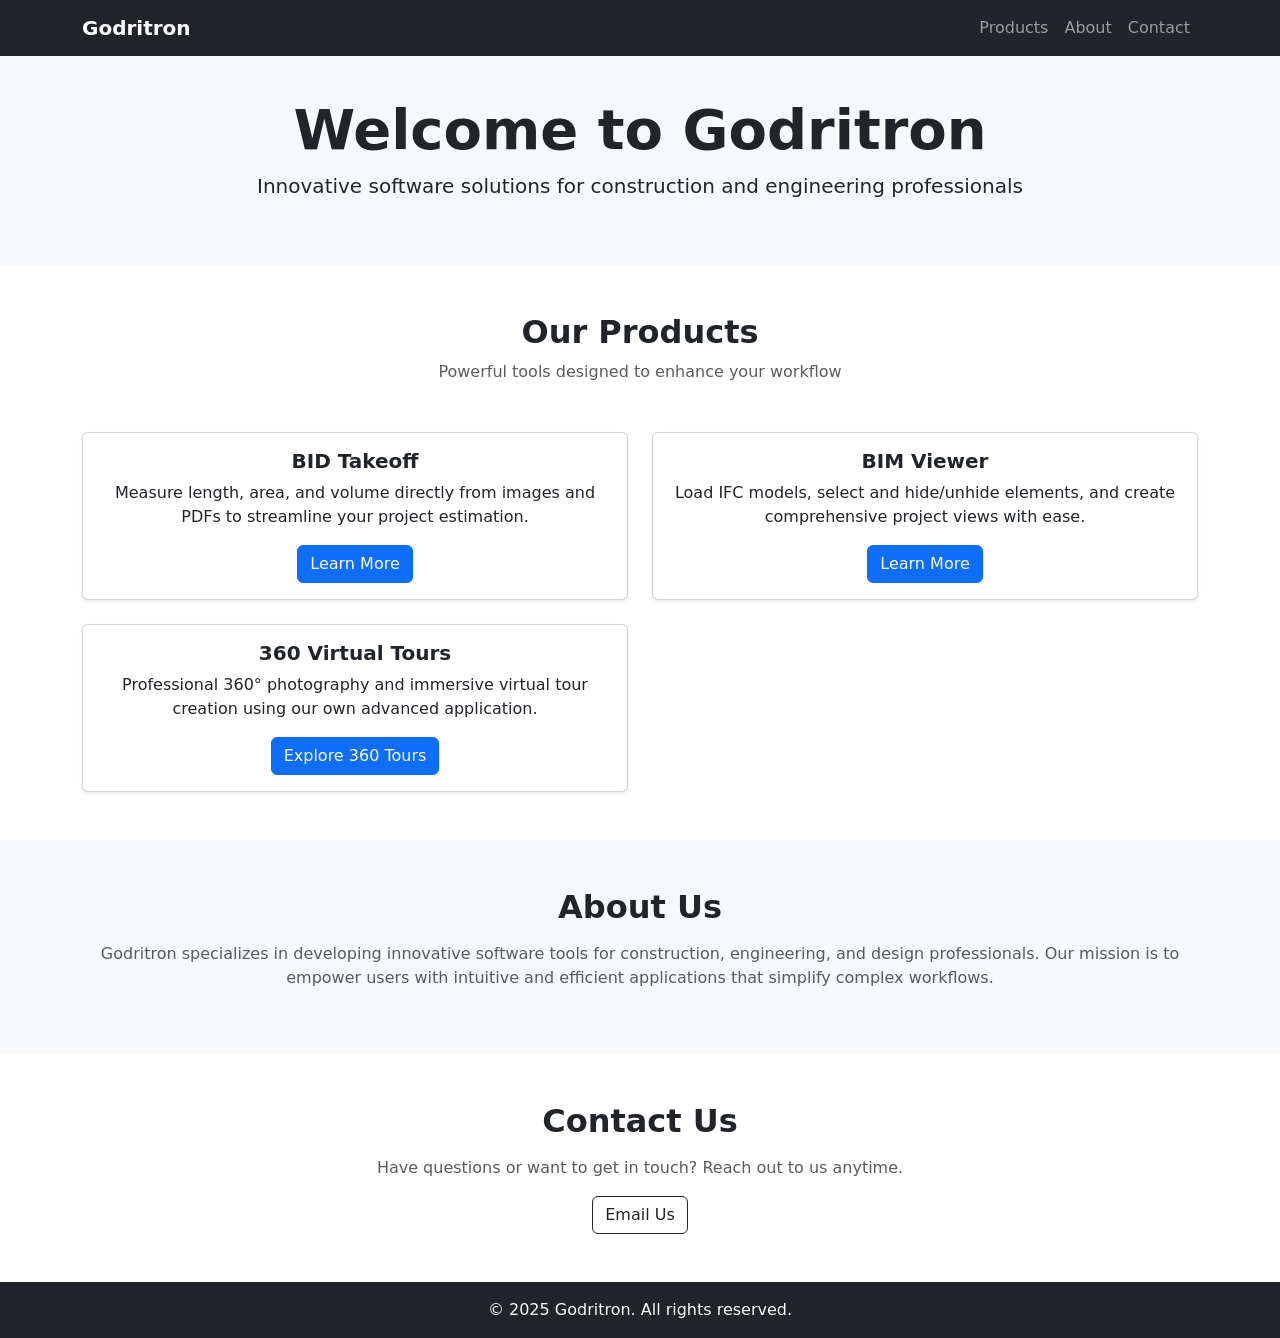
<file: index.html>
<!DOCTYPE html>
<html lang="en">
<head>

	<!-- Google tag (gtag.js) -->
	<script async src="https://www.googletagmanager.com/gtag/js?id=G-7LTQD8ERQN"></script>
	<script>
	  window.dataLayer = window.dataLayer || [];
	  function gtag(){dataLayer.push(arguments);}
	  gtag('js', new Date());

	  gtag('config', 'G-7LTQD8ERQN');
	</script>
	
  <meta charset="UTF-8">
  <meta name="viewport" content="width=device-width, initial-scale=1">
  <title>Godritron | Construction & Engineering Software Solutions</title>

  <!-- SEO Meta Tags -->
  <meta name="description" content="Godritron provides innovative software solutions for construction and engineering professionals, including BID Takeoff and BIM Viewer.">
  <meta name="keywords" content="construction software, engineering software, bid takeoff, BIM viewer, project estimation, IFC models, workflow tools">
  <meta name="author" content="Godritron">

  <!-- Open Graph (Facebook & LinkedIn) -->
  <meta property="og:title" content="Godritron | Construction & Engineering Software Solutions">
  <meta property="og:description" content="Powerful tools like BID Takeoff and BIM Viewer to enhance project estimation, visualization, and workflow efficiency.">
  <meta property="og:type" content="website">
  <meta property="og:url" content="https://godritron.com/">
  <meta property="og:image" content="https://godritron.com/assets/og-image.png">

  <!-- Twitter Card -->
  <meta name="twitter:card" content="summary_large_image">
  <meta name="twitter:title" content="Godritron | Construction & Engineering Software Solutions">
  <meta name="twitter:description" content="Innovative software tools for construction and engineering professionals.">
  <meta name="twitter:image" content="https://godritron.com/assets/og-image.png">

  <!-- Canonical URL -->
  <link rel="canonical" href="https://godritron.com/">

  <!-- Favicon -->
  <link rel="icon" href="https://godritron.com/assets/favicon.ico" type="image/x-icon">

  <!-- Bootstrap 5 -->
  <link href="https://cdn.jsdelivr.net/npm/bootstrap@5.3.2/dist/css/bootstrap.min.css" rel="stylesheet">

  <!-- Structured Data (JSON-LD) -->
  <script type="application/ld+json">
  {
    "@context": "https://schema.org",
    "@type": "SoftwareCompany",
    "name": "Godritron",
    "url": "https://godritron.com/",
    "logo": "https://godritron.com/assets/logo.png",
    "description": "Godritron develops innovative tools like BID Takeoff and BIM Viewer for construction and engineering professionals.",
    "sameAs": [
      "https://www.linkedin.com/company/godritron",
      "https://twitter.com/godritron"
    ],
    "contactPoint": {
      "@type": "ContactPoint",
      "email": "godritron+info@gmail.com",
      "contactType": "customer support"
    }
  }
  </script>
</head>
<body>

  <!-- Navbar -->
  <nav class="navbar navbar-expand-lg navbar-dark bg-dark fixed-top">
    <div class="container">
      <a class="navbar-brand fw-bold" href="#">Godritron</a>
      <button class="navbar-toggler" type="button" data-bs-toggle="collapse" data-bs-target="#navbarNav" aria-label="Toggle navigation">
        <span class="navbar-toggler-icon"></span>
      </button>
      <div class="collapse navbar-collapse" id="navbarNav">
        <ul class="navbar-nav ms-auto">
          <li class="nav-item"><a class="nav-link" href="#products">Products</a></li>
          <li class="nav-item"><a class="nav-link" href="#about">About</a></li>
          <li class="nav-item"><a class="nav-link" href="#contact">Contact</a></li>
        </ul>
      </div>
    </div>
  </nav>

  <!-- Hero Section -->
  <header class="bg-light text-dark py-5 mt-5">
    <div class="container text-center">
      <h1 class="display-4 fw-bold">Welcome to Godritron</h1>
      <p class="lead">Innovative software solutions for construction and engineering professionals</p>
    </div>
  </header>

  <!-- Products Section -->
  <section id="products" class="py-5">
    <div class="container">
      <div class="text-center mb-5">
        <h2 class="fw-bold">Our Products</h2>
        <p class="text-muted">Powerful tools designed to enhance your workflow</p>
      </div>
      <div class="row g-4">

        <!-- BID Takeoff -->
        <div class="col-md-6">
          <div class="card h-100 shadow-sm">
            <div class="card-body text-center">
              <h5 class="card-title fw-bold">BID Takeoff</h5>
              <p class="card-text">Measure length, area, and volume directly from images and PDFs to streamline your project estimation.</p>
              <a href="https://godritron.com/bid/" class="btn btn-primary" target="_blank" rel="noopener">Learn More</a>
            </div>
          </div>
        </div>

        <!-- BIM Viewer -->
        <div class="col-md-6">
          <div class="card h-100 shadow-sm">
            <div class="card-body text-center">
              <h5 class="card-title fw-bold">BIM Viewer</h5>
              <p class="card-text">Load IFC models, select and hide/unhide elements, and create comprehensive project views with ease.</p>
              <a href="https://godritron.com/bim/" class="btn btn-primary" target="_blank" rel="noopener">Learn More</a>
            </div>
          </div>
        </div>
		
		<!-- 360 Virtual Tours -->
		<div class="col-md-6">
		  <div class="card h-100 shadow-sm">
			<div class="card-body text-center">
			  <h5 class="card-title fw-bold">360 Virtual Tours</h5>
			  <p class="card-text">
				Professional 360° photography and immersive virtual tour creation using our own advanced application.
			  </p>
			  <a href="https://godritron.com/360virtualtour.html" 
				 class="btn btn-primary" 
				 rel="noopener">
				 Explore 360 Tours
			  </a>
			</div>
		  </div>
		</div>

      </div>
    </div>
  </section>

  <!-- About Section -->
  <section id="about" class="bg-light py-5">
    <div class="container text-center">
      <h2 class="fw-bold mb-3">About Us</h2>
      <p class="text-muted">Godritron specializes in developing innovative software tools for construction, engineering, and design professionals. Our mission is to empower users with intuitive and efficient applications that simplify complex workflows.</p>
    </div>
  </section>

  <!-- Contact Section -->
  <section id="contact" class="py-5">
    <div class="container text-center">
      <h2 class="fw-bold mb-3">Contact Us</h2>
      <p class="text-muted">Have questions or want to get in touch? Reach out to us anytime.</p>
      <a href="mailto:godritron+info@gmail.com" class="btn btn-outline-dark">Email Us</a>
    </div>
  </section>

  <!-- Footer -->
  <footer class="bg-dark text-light text-center py-3">
    <p class="mb-0">&copy; 2025 Godritron. All rights reserved.</p>
  </footer>

  <!-- Bootstrap JS -->
  <script src="https://cdn.jsdelivr.net/npm/bootstrap@5.3.2/dist/js/bootstrap.bundle.min.js"></script>
</body>
</html>
</file>
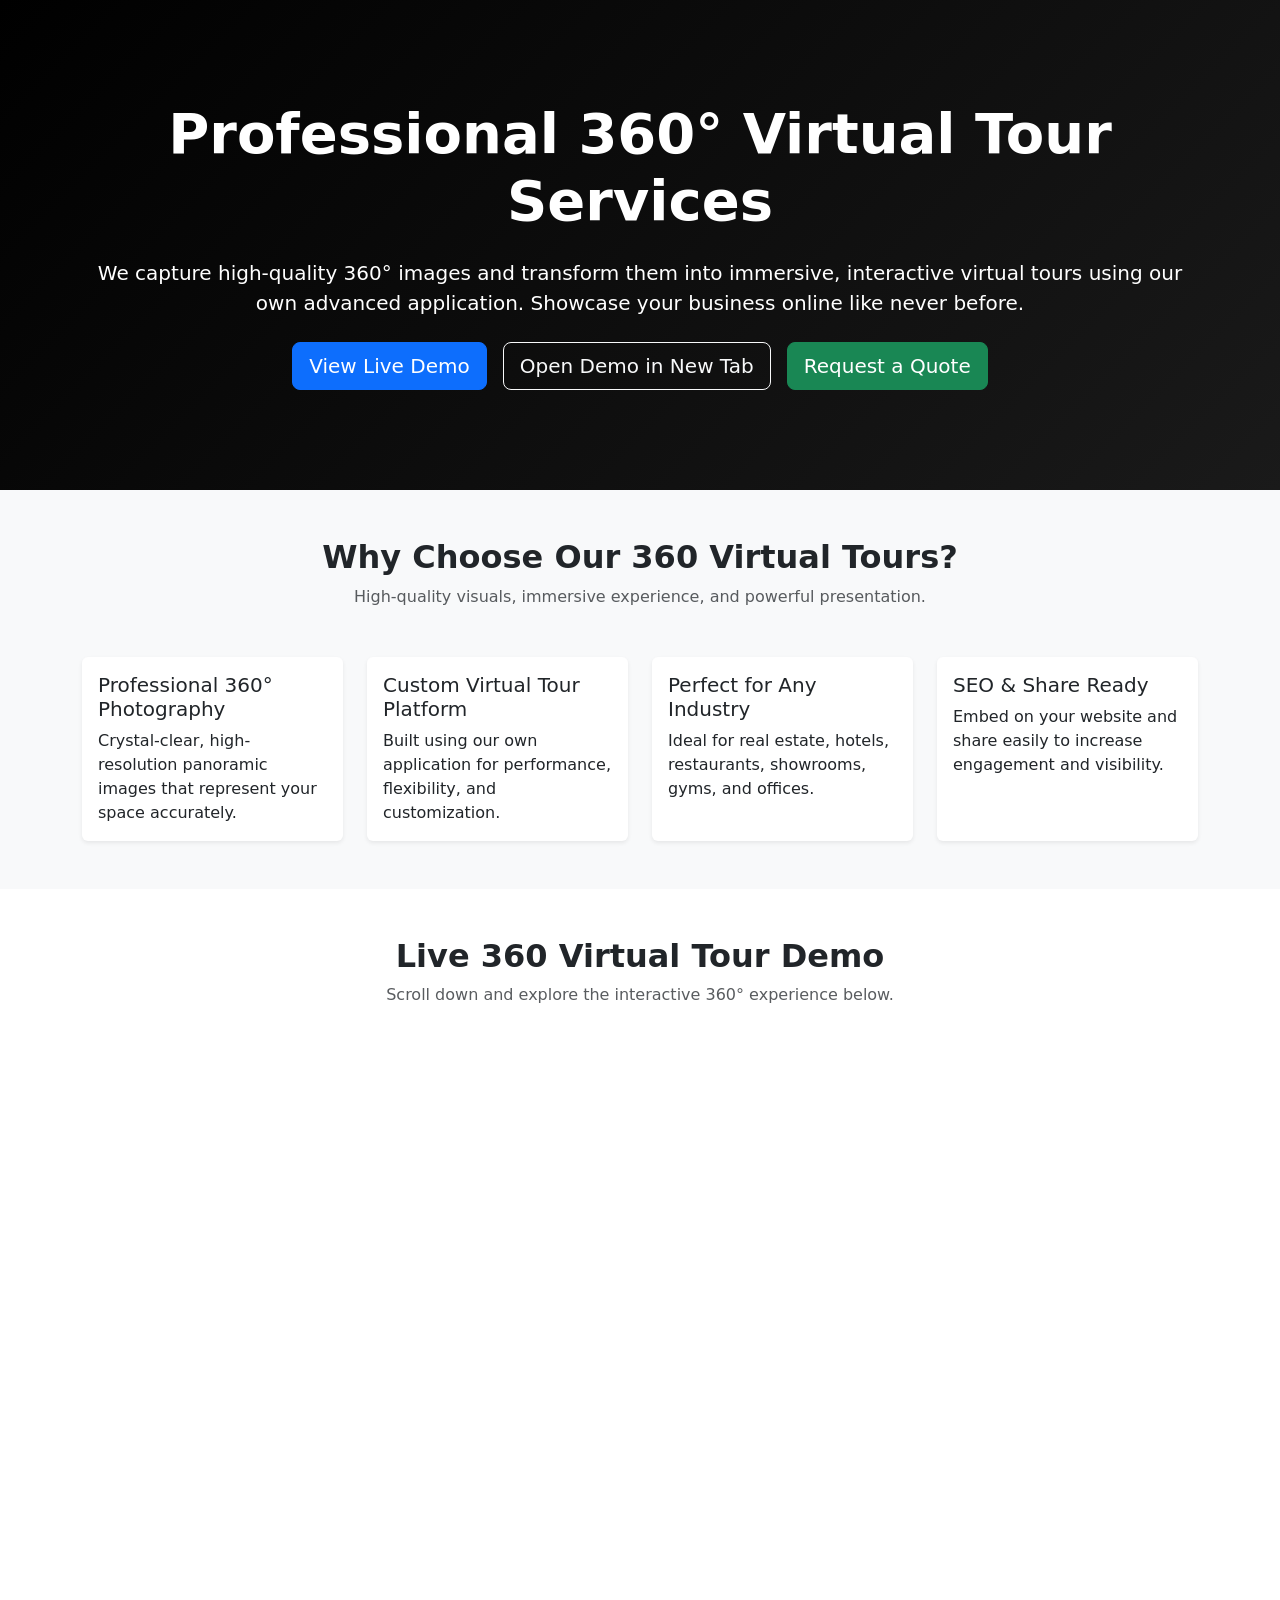
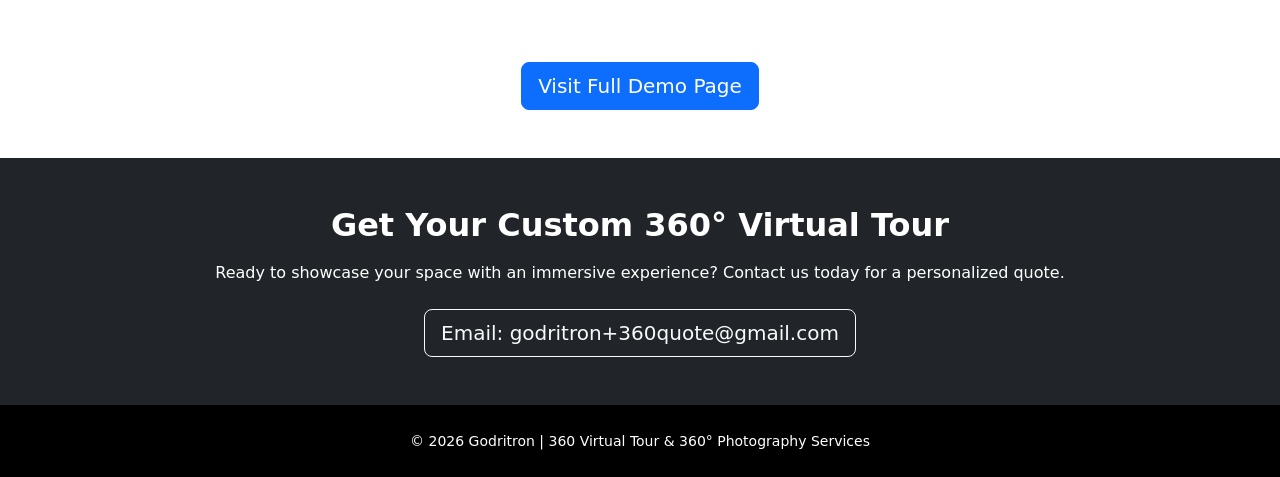
<file: 360virtualtour.html>
<!DOCTYPE html>
<html lang="en">
<head>
    <meta charset="UTF-8">
    <meta name="viewport" content="width=device-width, initial-scale=1">
    <title>Godritron 360 Virtual Tour Services | Professional 360° Photography & Interactive Tours</title>

    <!-- SEO Meta Tags -->
    <meta name="description" content="Godritron 360 Virtual Tour Service creates professional 360° images and fully interactive virtual tours using our own advanced application. Perfect for real estate, hotels, restaurants, showrooms, and businesses.">
    <meta name="keywords" content="360 virtual tour, 360 photography, virtual tour service, interactive virtual tours, real estate virtual tours, 360 panoramic images, business virtual tour, Godritron 360">
    <meta name="author" content="Godritron">
    <meta name="robots" content="index, follow">
    <link rel="canonical" href="https://godritron.com/360">

    <!-- Open Graph -->
    <meta property="og:title" content="Godritron 360 Virtual Tour Services">
    <meta property="og:description" content="We create high-quality 360° images and build immersive virtual tours using our own custom platform.">
    <meta property="og:type" content="website">

    <!-- Bootstrap 5 CSS -->
    <link href="https://cdn.jsdelivr.net/npm/bootstrap@5.3.2/dist/css/bootstrap.min.css" rel="stylesheet">

    <style>
        html {
            scroll-behavior: smooth;
        }
        .hero {
            background: linear-gradient(135deg, #000000, #1a1a1a);
            color: white;
            padding: 100px 0;
        }
        .hero h1 {
            font-weight: 700;
        }
        .iframe-container iframe {
            width: 100%;
            height: 600px;
            border: none;
            border-radius: 12px;
        }
        @media (max-width: 768px) {
            .iframe-container iframe {
                height: 400px;
            }
        }
    </style>
</head>
<body>

<!-- Hero Section -->
<section class="hero text-center">
    <div class="container">
        <h1 class="display-4 mb-4">Professional 360° Virtual Tour Services</h1>
        <p class="lead mb-4">We capture high-quality 360° images and transform them into immersive, interactive virtual tours using our own advanced application. Showcase your business online like never before.</p>
        <div class="d-flex justify-content-center gap-3 flex-wrap">
            <a href="#demo" class="btn btn-primary btn-lg">View Live Demo</a>
            <a href="https://godritron.com/360viewer" target="_blank" class="btn btn-outline-light btn-lg">Open Demo in New Tab</a>
            <a href="mailto:godritron+360quote@gmail.com" class="btn btn-success btn-lg">Request a Quote</a>
        </div>
    </div>
</section>

<!-- Features Section -->
<section class="py-5 bg-light">
    <div class="container">
        <div class="text-center mb-5">
            <h2 class="fw-bold">Why Choose Our 360 Virtual Tours?</h2>
            <p class="text-muted">High-quality visuals, immersive experience, and powerful presentation.</p>
        </div>
        <div class="row g-4">
            <div class="col-md-6 col-lg-3">
                <div class="card h-100 shadow-sm border-0">
                    <div class="card-body">
                        <h5 class="card-title">Professional 360° Photography</h5>
                        <p class="card-text">Crystal-clear, high-resolution panoramic images that represent your space accurately.</p>
                    </div>
                </div>
            </div>
            <div class="col-md-6 col-lg-3">
                <div class="card h-100 shadow-sm border-0">
                    <div class="card-body">
                        <h5 class="card-title">Custom Virtual Tour Platform</h5>
                        <p class="card-text">Built using our own application for performance, flexibility, and customization.</p>
                    </div>
                </div>
            </div>
            <div class="col-md-6 col-lg-3">
                <div class="card h-100 shadow-sm border-0">
                    <div class="card-body">
                        <h5 class="card-title">Perfect for Any Industry</h5>
                        <p class="card-text">Ideal for real estate, hotels, restaurants, showrooms, gyms, and offices.</p>
                    </div>
                </div>
            </div>
            <div class="col-md-6 col-lg-3">
                <div class="card h-100 shadow-sm border-0">
                    <div class="card-body">
                        <h5 class="card-title">SEO & Share Ready</h5>
                        <p class="card-text">Embed on your website and share easily to increase engagement and visibility.</p>
                    </div>
                </div>
            </div>
        </div>
    </div>
</section>

<!-- Demo Section -->
<section id="demo" class="py-5">
    <div class="container">
        <div class="text-center mb-4">
            <h2 class="fw-bold">Live 360 Virtual Tour Demo</h2>
            <p class="text-muted">Scroll down and explore the interactive 360° experience below.</p>
        </div>
        <div class="iframe-container">
            <iframe src="https://godritron.com/360viewer" loading="lazy" title="Godritron 360 Virtual Tour Demo"></iframe>
        </div>
        <div class="text-center mt-4">
            <a href="https://godritron.com/360viewer" target="_blank" class="btn btn-primary btn-lg">Visit Full Demo Page</a>
        </div>
    </div>
</section>

<!-- CTA Section -->
<section class="py-5 bg-dark text-white text-center">
    <div class="container">
        <h2 class="fw-bold mb-3">Get Your Custom 360° Virtual Tour</h2>
        <p class="mb-4">Ready to showcase your space with an immersive experience? Contact us today for a personalized quote.</p>
        <a href="mailto:godritron+360quote@gmail.com" class="btn btn-outline-light btn-lg">Email: godritron+360quote@gmail.com</a>
    </div>
</section>

<!-- Footer -->
<footer class="py-4 bg-black text-center text-white">
    <div class="container">
        <small>© 2026 Godritron | 360 Virtual Tour & 360° Photography Services</small>
    </div>
</footer>

<!-- Bootstrap JS -->
<script src="https://cdn.jsdelivr.net/npm/bootstrap@5.3.2/dist/js/bootstrap.bundle.min.js"></script>

<script>
    // Prevent parent page from scrolling when mouse is over iframe
    const iframeContainer = document.querySelector('.iframe-container');

    iframeContainer.addEventListener('wheel', function (e) {
        e.stopPropagation();
    }, { passive: true });
</script>

</body>
</html>
</file>
